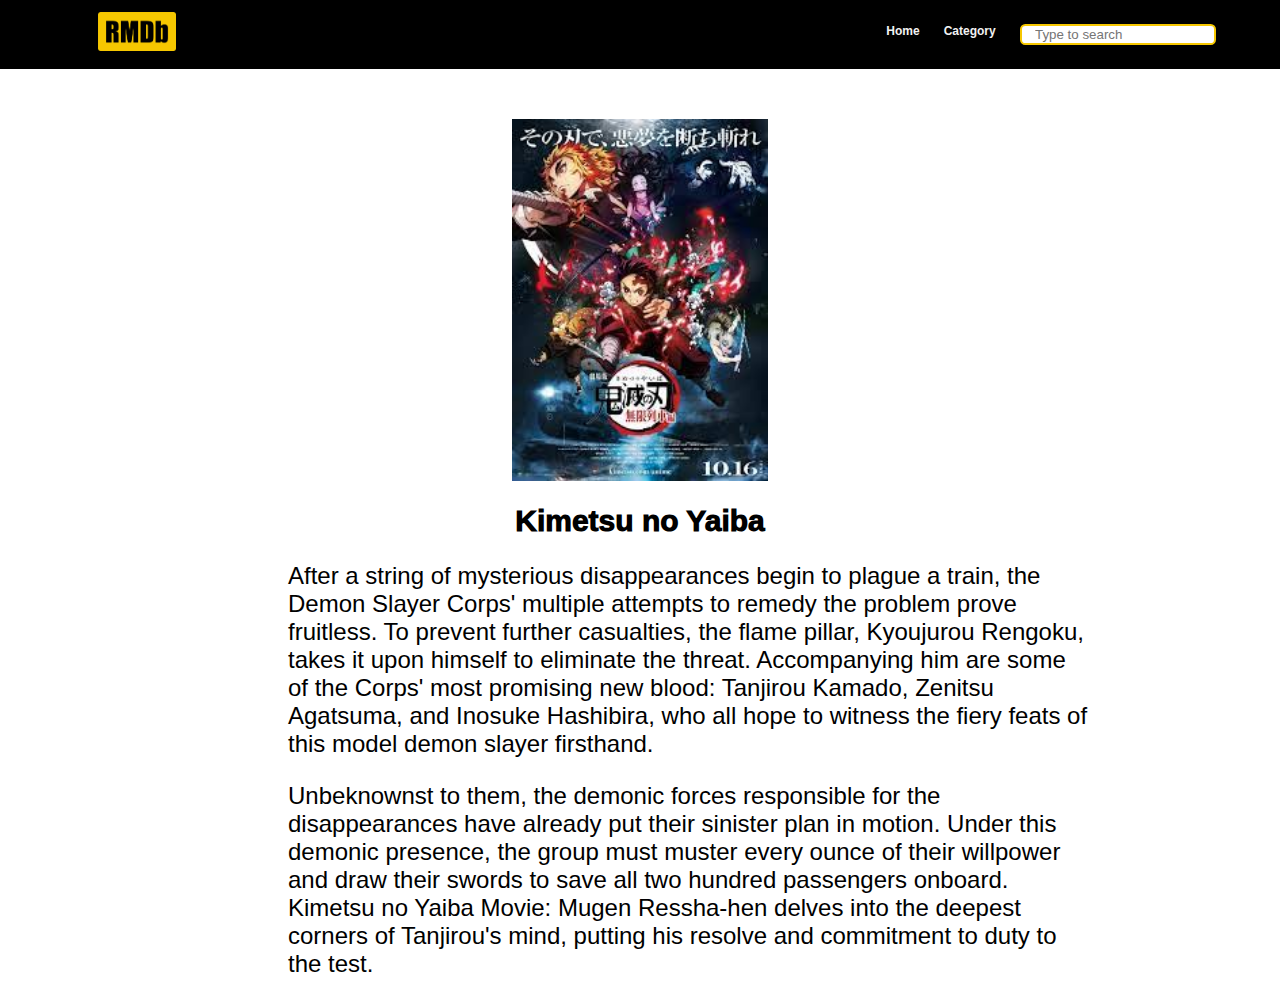
<file: html/movie1.html>
<!DOCTYPE html>
<html lang="en">
<head>
    <meta charset="UTF-8">
    <meta http-equiv="X-UA-Compatible" content="IE=edge">
    <meta name="viewport" content="width=device-width, initial-scale=1.0">
    <link rel="shortcut icon" href="/Assets/RMDb.png">
    <link rel="stylesheet" href="/css/header.css">
    <link rel="stylesheet" href="/css/movie.css">
    <title>RMDb: Kimetsu no Yaiba</title>
</head>
<body>
    <header>
        <div class="container container-nav">
            <a href="index.html"><img class="logo" src="/Assets/RMDb.png" alt="image not found"></a>
            <nav>
                <ul>
                    <li><a href="#">Home</a></li>
                    <li><a href="#">Category</a></li>
                    <li><input class="search-text" type="text" name="" placeholder="Type to search"></li>
                </ul>
            </nav> 
        </div>  
    </header>

    <section class="movie">
        <div class="image-box">
            <img src="/Assets/poster1.jpg" alt="">
        </div>
        <h1>Kimetsu no Yaiba</h1>
        <p>After a string of mysterious disappearances begin to plague a train, the Demon Slayer Corps' multiple attempts to remedy the problem prove fruitless. To prevent further casualties, the flame pillar, Kyoujurou Rengoku, takes it upon himself to eliminate the threat. Accompanying him are some of the Corps' most promising new blood: Tanjirou Kamado, Zenitsu Agatsuma, and Inosuke Hashibira, who all hope to witness the fiery feats of this model demon slayer firsthand.</p>
        <p>Unbeknownst to them, the demonic forces responsible for the disappearances have already put their sinister plan in motion. Under this demonic presence, the group must muster every ounce of their willpower and draw their swords to save all two hundred passengers onboard. Kimetsu no Yaiba Movie: Mugen Ressha-hen delves into the deepest corners of Tanjirou's mind, putting his resolve and commitment to duty to the test.</p>
    </section>

</body>
</html>
</file>
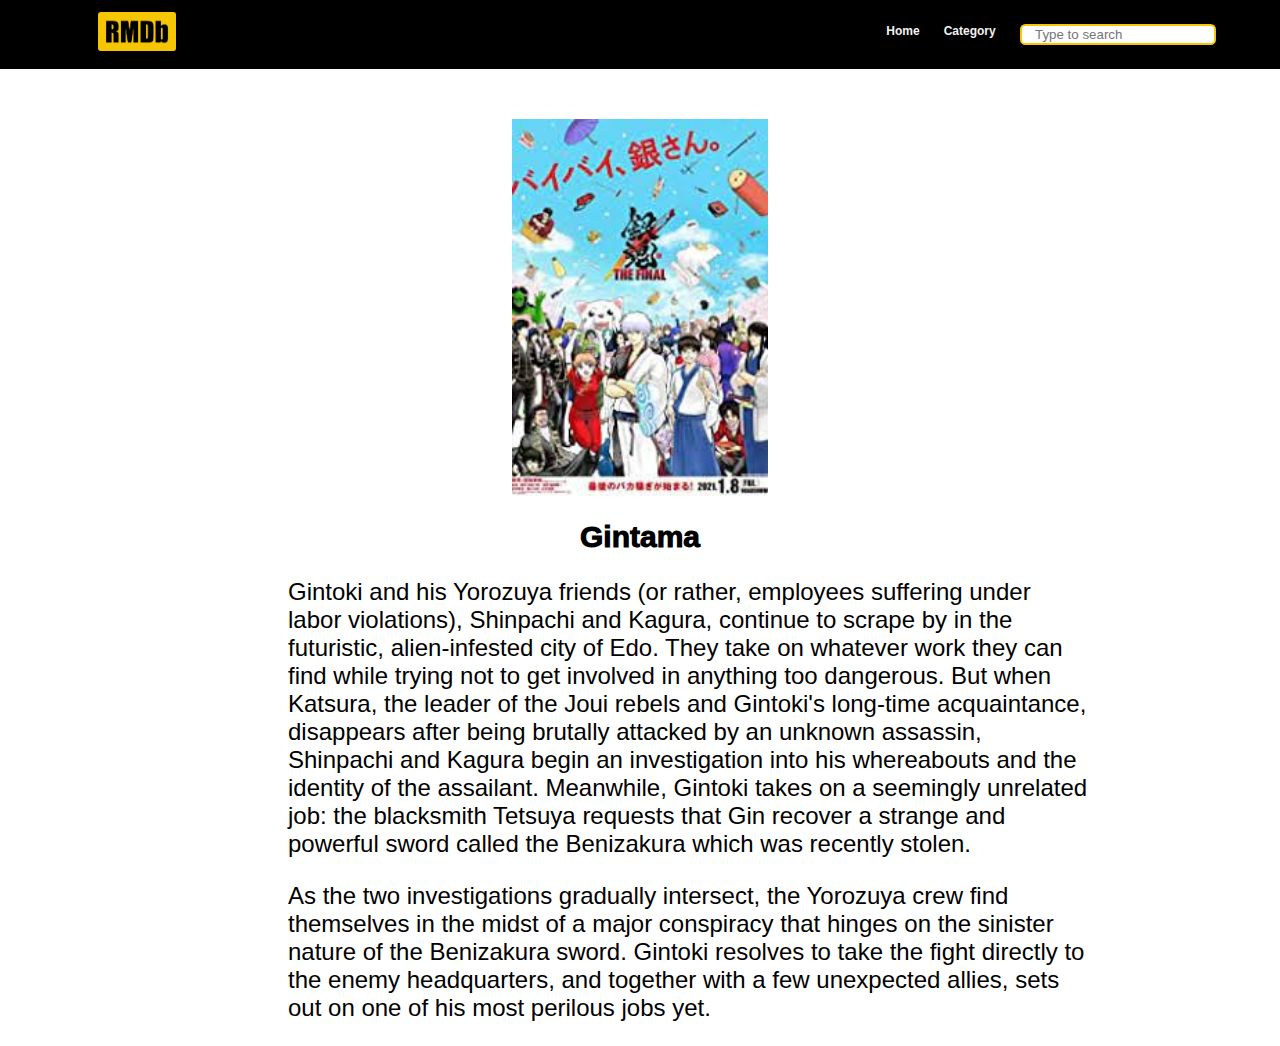
<file: html/movie10.html>
<!DOCTYPE html>
<html lang="en">
<head>
    <meta charset="UTF-8">
    <meta http-equiv="X-UA-Compatible" content="IE=edge">
    <meta name="viewport" content="width=device-width, initial-scale=1.0">
    <link rel="shortcut icon" href="/Assets/RMDb.png">
    <link rel="stylesheet" href="/css/header.css">
    <link rel="stylesheet" href="/css/movie.css">
    <title>RMDb: Gintama</title>
</head>
<body>
    <header>
        <div class="container container-nav">
            <a href="index.html"><img class="logo" src="/Assets/RMDb.png" alt="image not found"></a>
            <nav>
                <ul>
                    <li><a href="#">Home</a></li>
                    <li><a href="#">Category</a></li>
                    <li><input class="search-text" type="text" name="" placeholder="Type to search"></li>
                </ul>
            </nav> 
        </div>  
    </header>

    <section class="movie">
        <div class="image-box">
            <img src="/Assets/poster10.jpg" alt="">
        </div>
        <h1>Gintama</h1>
        <p>Gintoki and his Yorozuya friends (or rather, employees suffering under labor violations), Shinpachi and Kagura, continue to scrape by in the futuristic, alien-infested city of Edo. They take on whatever work they can find while trying not to get involved in anything too dangerous. But when Katsura, the leader of the Joui rebels and Gintoki's long-time acquaintance, disappears after being brutally attacked by an unknown assassin, Shinpachi and Kagura begin an investigation into his whereabouts and the identity of the assailant. Meanwhile, Gintoki takes on a seemingly unrelated job: the blacksmith Tetsuya requests that Gin recover a strange and powerful sword called the Benizakura which was recently stolen.</p>
        <p>As the two investigations gradually intersect, the Yorozuya crew find themselves in the midst of a major conspiracy that hinges on the sinister nature of the Benizakura sword. Gintoki resolves to take the fight directly to the enemy headquarters, and together with a few unexpected allies, sets out on one of his most perilous jobs yet.</p>
    </section>

</body>
</html>
</file>
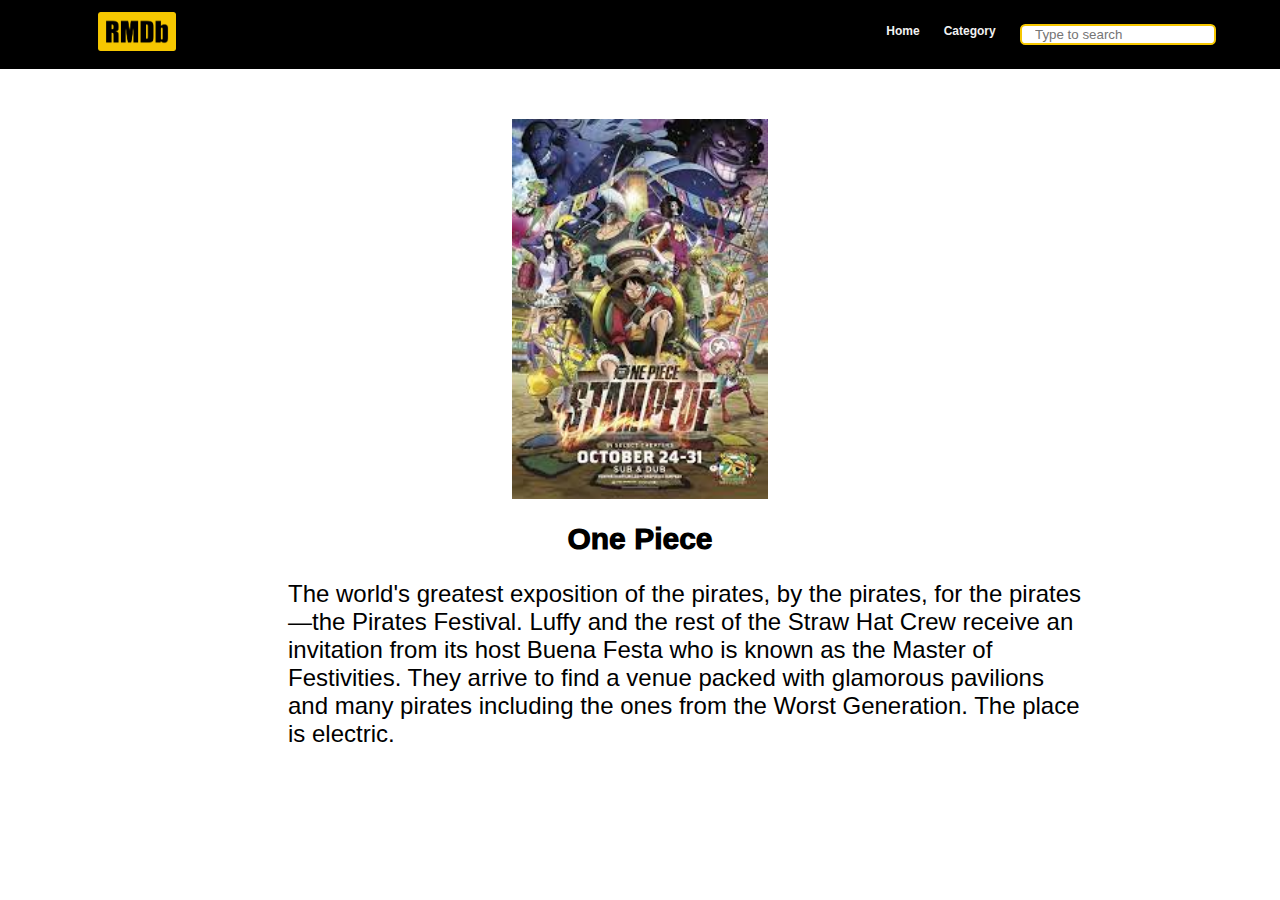
<file: html/movie2.html>
<!DOCTYPE html>
<html lang="en">
<head>
    <meta charset="UTF-8">
    <meta http-equiv="X-UA-Compatible" content="IE=edge">
    <meta name="viewport" content="width=device-width, initial-scale=1.0">
    <link rel="shortcut icon" href="/Assets/RMDb.png">
    <link rel="stylesheet" href="/css/header.css">
    <link rel="stylesheet" href="/css/movie.css">
    <title>RMDb: One Piece</title>
</head>
<body>
    <header>
        <div class="container container-nav">
            <a href="index.html"><img class="logo" src="/Assets/RMDb.png" alt="image not found"></a>
            <nav>
                <ul>
                    <li><a href="#">Home</a></li>
                    <li><a href="#">Category</a></li>
                    <li><input class="search-text" type="text" name="" placeholder="Type to search"></li>
                </ul>
            </nav> 
        </div>  
    </header>

    <section class="movie">
        <div class="image-box">
            <img src="/Assets/poster2.jpg" alt="">
        </div>
        <h1>One Piece</h1>
        <p>The world's greatest exposition of the pirates, by the pirates, for the pirates—the Pirates Festival. Luffy and the rest of the Straw Hat Crew receive an invitation from its host Buena Festa who is known as the Master of Festivities. They arrive to find a venue packed with glamorous pavilions and many pirates including the ones from the Worst Generation. The place is electric.</p>
    </section>

</body>
</html>
</file>
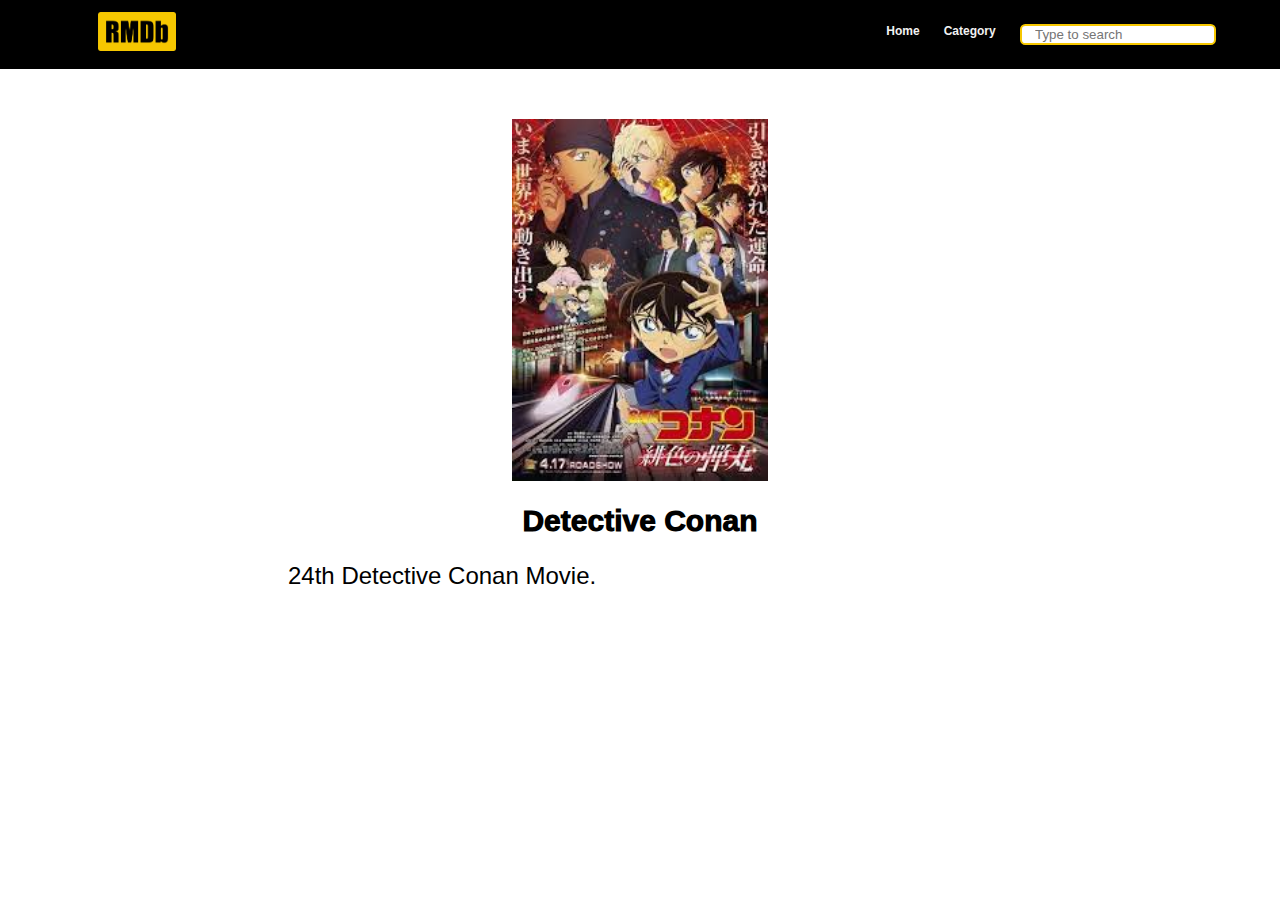
<file: html/movie3.html>
<!DOCTYPE html>
<html lang="en">
<head>
    <meta charset="UTF-8">
    <meta http-equiv="X-UA-Compatible" content="IE=edge">
    <meta name="viewport" content="width=device-width, initial-scale=1.0">
    <link rel="shortcut icon" href="/Assets/RMDb.png">
    <link rel="stylesheet" href="/css/header.css">
    <link rel="stylesheet" href="/css/movie.css">
    <title>RMDb: Detevtive Conan</title>
</head>
<body>
    <header>
        <div class="container container-nav">
            <a href="index.html"><img class="logo" src="/Assets/RMDb.png" alt="image not found"></a>
            <nav>
                <ul>
                    <li><a href="#">Home</a></li>
                    <li><a href="#">Category</a></li>
                    <li><input class="search-text" type="text" name="" placeholder="Type to search"></li>
                </ul>
            </nav> 
        </div>  
    </header>

    <section class="movie">
        <div class="image-box">
            <img src="/Assets/poster3.jpg" alt="">
        </div>
        <h1>Detective Conan</h1>
        <p>24th Detective Conan Movie.</p>
    </section>

</body>
</html>
</file>
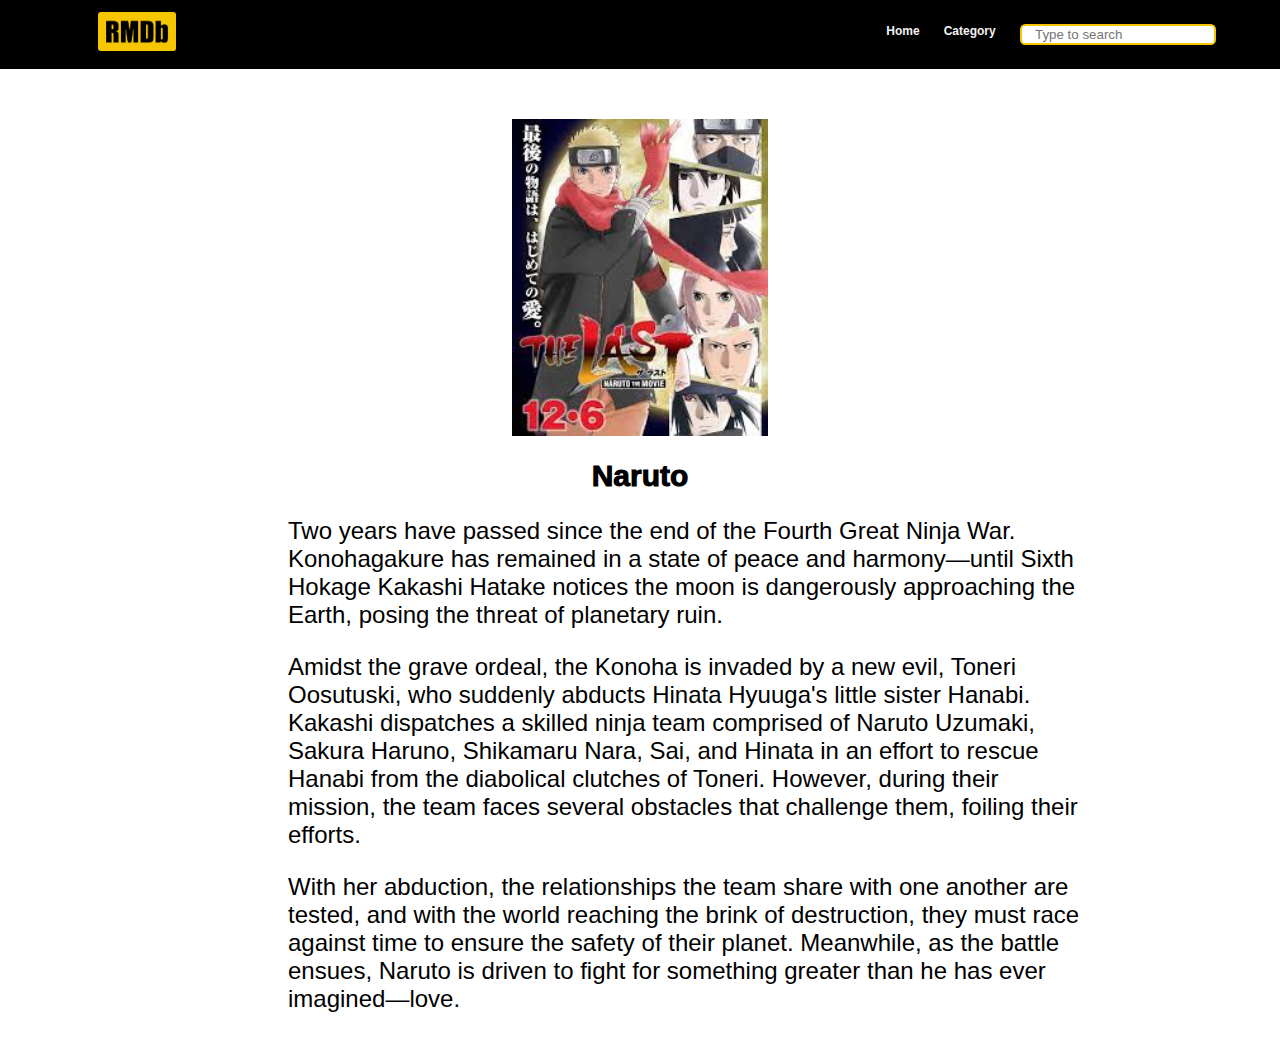
<file: html/movie4.html>
<!DOCTYPE html>
<html lang="en">
<head>
    <meta charset="UTF-8">
    <meta http-equiv="X-UA-Compatible" content="IE=edge">
    <meta name="viewport" content="width=device-width, initial-scale=1.0">
    <link rel="shortcut icon" href="/Assets/RMDb.png">
    <link rel="stylesheet" href="/css/header.css">
    <link rel="stylesheet" href="/css/movie.css">
    <title>RMDb: Naruto</title>
</head>
<body>
    <header>
        <div class="container container-nav">
            <a href="index.html"><img class="logo" src="/Assets/RMDb.png" alt="image not found"></a>
            <nav>
                <ul>
                    <li><a href="#">Home</a></li>
                    <li><a href="#">Category</a></li>
                    <li><input class="search-text" type="text" name="" placeholder="Type to search"></li>
                </ul>
            </nav> 
        </div>  
    </header>

    <section class="movie">
        <div class="image-box">
            <img src="/Assets/poster4.jpg" alt="">
        </div>
        <h1>Naruto</h1>
        <p>Two years have passed since the end of the Fourth Great Ninja War. Konohagakure has remained in a state of peace and harmony—until Sixth Hokage Kakashi Hatake notices the moon is dangerously approaching the Earth, posing the threat of planetary ruin.</p>
        <p>Amidst the grave ordeal, the Konoha is invaded by a new evil, Toneri Oosutuski, who suddenly abducts Hinata Hyuuga's little sister Hanabi. Kakashi dispatches a skilled ninja team comprised of Naruto Uzumaki, Sakura Haruno, Shikamaru Nara, Sai, and Hinata in an effort to rescue Hanabi from the diabolical clutches of Toneri. However, during their mission, the team faces several obstacles that challenge them, foiling their efforts.</p>
        <p>With her abduction, the relationships the team share with one another are tested, and with the world reaching the brink of destruction, they must race against time to ensure the safety of their planet. Meanwhile, as the battle ensues, Naruto is driven to fight for something greater than he has ever imagined—love.</p>
    </section>

</body>
</html>
</file>
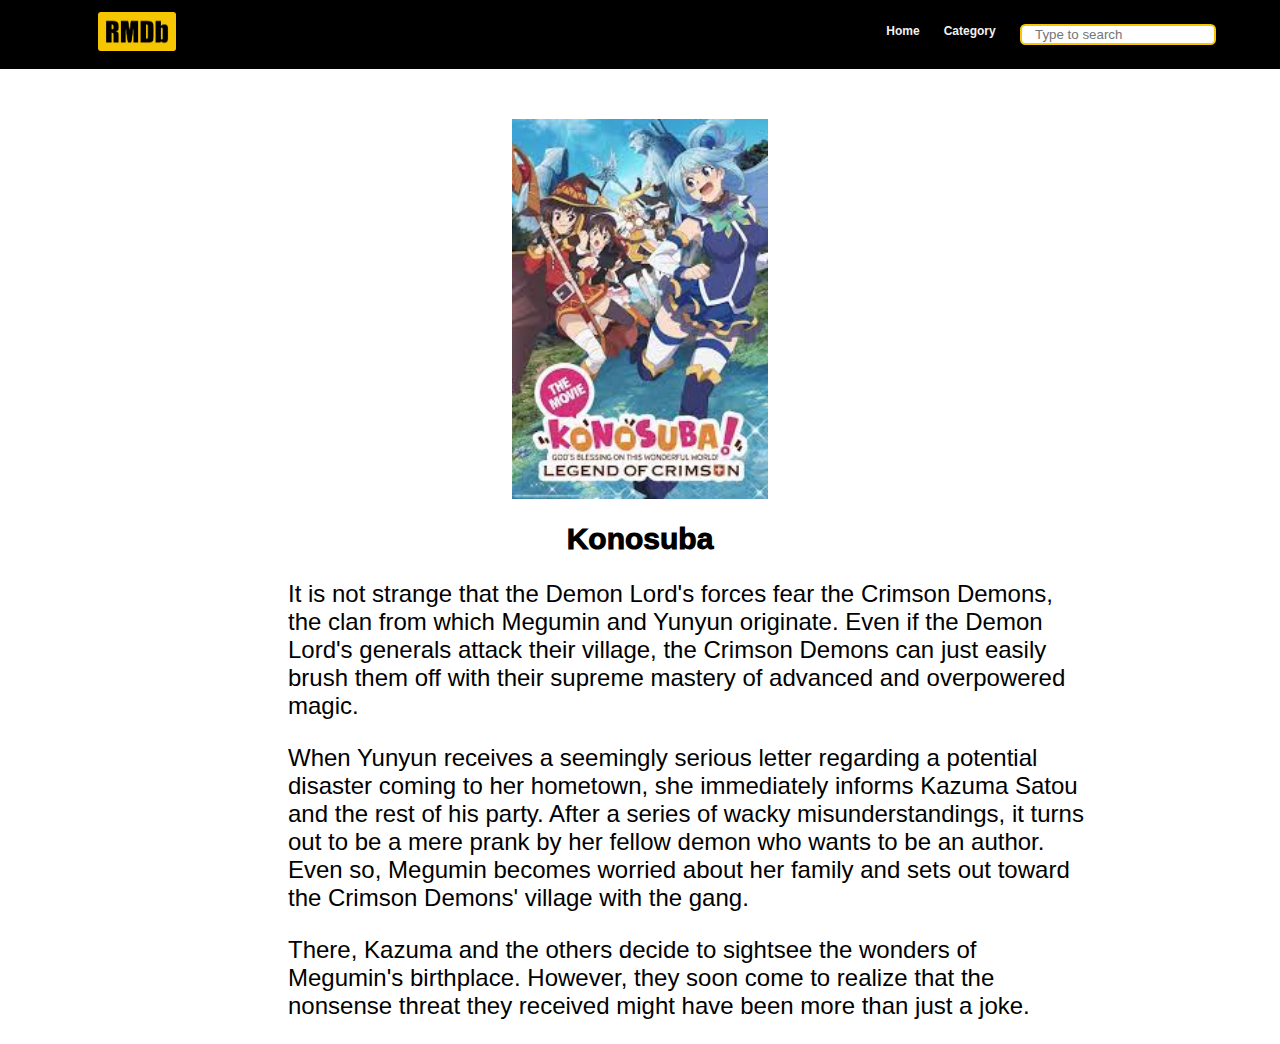
<file: html/movie5.html>
<!DOCTYPE html>
<html lang="en">
<head>
    <meta charset="UTF-8">
    <meta http-equiv="X-UA-Compatible" content="IE=edge">
    <meta name="viewport" content="width=device-width, initial-scale=1.0">
    <link rel="shortcut icon" href="/Assets/RMDb.png">
    <link rel="stylesheet" href="/css/header.css">
    <link rel="stylesheet" href="/css/movie.css">
    <title>RMDb: Konosuba</title>
</head>
<body>
    <header>
        <div class="container container-nav">
            <a href="index.html"><img class="logo" src="/Assets/RMDb.png" alt="image not found"></a>
            <nav>
                <ul>
                    <li><a href="#">Home</a></li>
                    <li><a href="#">Category</a></li>
                    <li><input class="search-text" type="text" name="" placeholder="Type to search"></li>
                </ul>
            </nav> 
        </div>  
    </header>

    <section class="movie">
        <div class="image-box">
            <img src="/Assets/poster5.jpg" alt="">
        </div>
        <h1>Konosuba</h1>
        <p>It is not strange that the Demon Lord's forces fear the Crimson Demons, the clan from which Megumin and Yunyun originate. Even if the Demon Lord's generals attack their village, the Crimson Demons can just easily brush them off with their supreme mastery of advanced and overpowered magic.</p>
        <p>When Yunyun receives a seemingly serious letter regarding a potential disaster coming to her hometown, she immediately informs Kazuma Satou and the rest of his party. After a series of wacky misunderstandings, it turns out to be a mere prank by her fellow demon who wants to be an author. Even so, Megumin becomes worried about her family and sets out toward the Crimson Demons' village with the gang.</p>
        <p>There, Kazuma and the others decide to sightsee the wonders of Megumin's birthplace. However, they soon come to realize that the nonsense threat they received might have been more than just a joke.</p>
    </section>

</body>
</html>
</file>
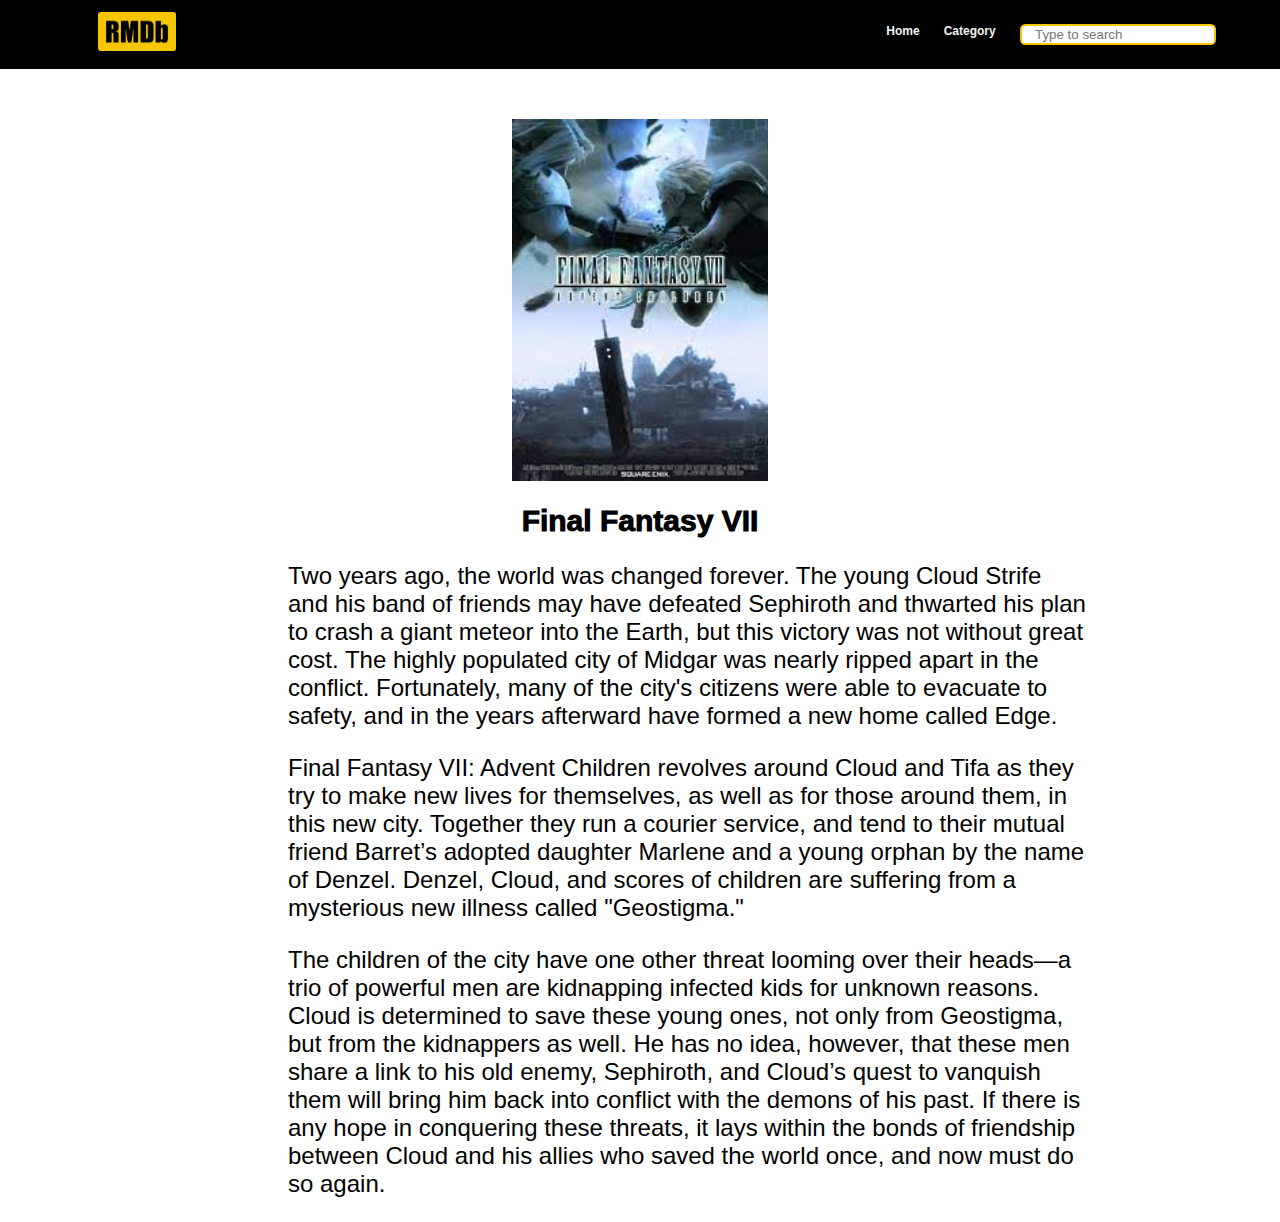
<file: html/movie6.html>
<!DOCTYPE html>
<html lang="en">
<head>
    <meta charset="UTF-8">
    <meta http-equiv="X-UA-Compatible" content="IE=edge">
    <meta name="viewport" content="width=device-width, initial-scale=1.0">
    <link rel="shortcut icon" href="/Assets/RMDb.png">
    <link rel="stylesheet" href="/css/header.css">
    <link rel="stylesheet" href="/css/movie.css">
    <title>RMDb: Final Fantasy VII</title>
</head>
<body>
    <header>
        <div class="container container-nav">
            <a href="index.html"><img class="logo" src="/Assets/RMDb.png" alt="image not found"></a>
            <nav>
                <ul>
                    <li><a href="#">Home</a></li>
                    <li><a href="#">Category</a></li>
                    <li><input class="search-text" type="text" name="" placeholder="Type to search"></li>
                </ul>
            </nav> 
        </div>  
    </header>

    <section class="movie">
        <div class="image-box">
            <img src="/Assets/poster6.jpg" alt="">
        </div>
        <h1>Final Fantasy VII</h1>
        <p>Two years ago, the world was changed forever. The young Cloud Strife and his band of friends may have defeated Sephiroth and thwarted his plan to crash a giant meteor into the Earth, but this victory was not without great cost. The highly populated city of Midgar was nearly ripped apart in the conflict. Fortunately, many of the city's citizens were able to evacuate to safety, and in the years afterward have formed a new home called Edge.</p>
        <p>Final Fantasy VII: Advent Children revolves around Cloud and Tifa as they try to make new lives for themselves, as well as for those around them, in this new city. Together they run a courier service, and tend to their mutual friend Barret’s adopted daughter Marlene and a young orphan by the name of Denzel. Denzel, Cloud, and scores of children are suffering from a mysterious new illness called "Geostigma."</p>
        <p>The children of the city have one other threat looming over their heads—a trio of powerful men are kidnapping infected kids for unknown reasons. Cloud is determined to save these young ones, not only from Geostigma, but from the kidnappers as well. He has no idea, however, that these men share a link to his old enemy, Sephiroth, and Cloud’s quest to vanquish them will bring him back into conflict with the demons of his past. If there is any hope in conquering these threats, it lays within the bonds of friendship between Cloud and his allies who saved the world once, and now must do so again.</p>
    </section>

</body>
</html>
</file>
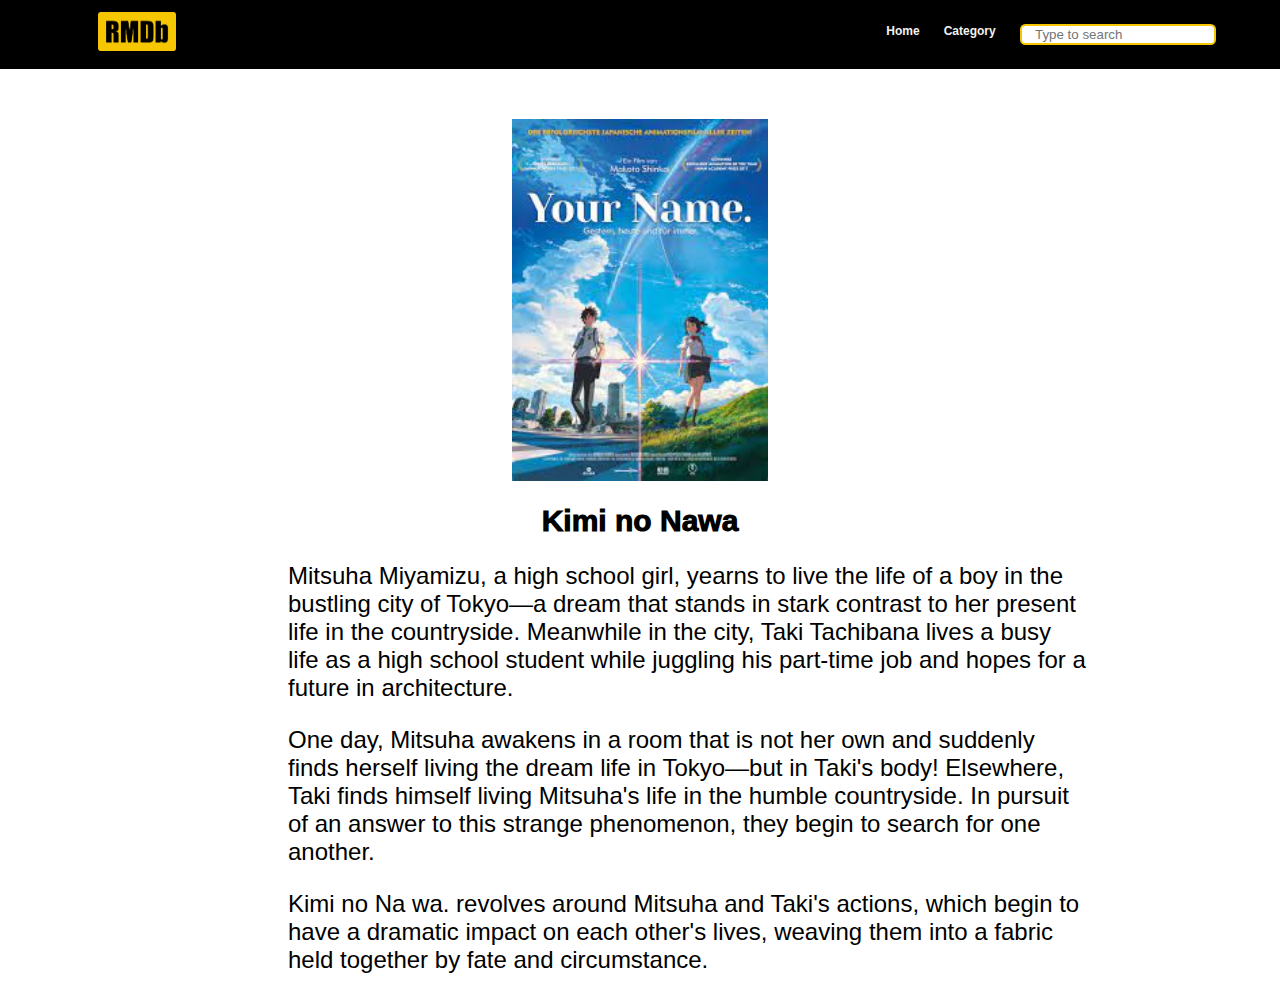
<file: html/movie7.html>
<!DOCTYPE html>
<html lang="en">
<head>
    <meta charset="UTF-8">
    <meta http-equiv="X-UA-Compatible" content="IE=edge">
    <meta name="viewport" content="width=device-width, initial-scale=1.0">
    <link rel="shortcut icon" href="/Assets/RMDb.png">
    <link rel="stylesheet" href="/css/header.css">
    <link rel="stylesheet" href="/css/movie.css">
    <title>RMDb: Kimi no Nawa</title>
</head>
<body>
    <header>
        <div class="container container-nav">
            <a href="index.html"><img class="logo" src="/Assets/RMDb.png" alt="image not found"></a>
            <nav>
                <ul>
                    <li><a href="#">Home</a></li>
                    <li><a href="#">Category</a></li>
                    <li><input class="search-text" type="text" name="" placeholder="Type to search"></li>
                </ul>
            </nav> 
        </div>  
    </header>

    <section class="movie">
        <div class="image-box">
            <img src="/Assets/poster7.jpg" alt="">
        </div>
        <h1>Kimi no Nawa</h1>
        <p>Mitsuha Miyamizu, a high school girl, yearns to live the life of a boy in the bustling city of Tokyo—a dream that stands in stark contrast to her present life in the countryside. Meanwhile in the city, Taki Tachibana lives a busy life as a high school student while juggling his part-time job and hopes for a future in architecture.            </p>
        <p>One day, Mitsuha awakens in a room that is not her own and suddenly finds herself living the dream life in Tokyo—but in Taki's body! Elsewhere, Taki finds himself living Mitsuha's life in the humble countryside. In pursuit of an answer to this strange phenomenon, they begin to search for one another.</p>
        <p>Kimi no Na wa. revolves around Mitsuha and Taki's actions, which begin to have a dramatic impact on each other's lives, weaving them into a fabric held together by fate and circumstance.</p>
    </section>

</body>
</html>
</file>
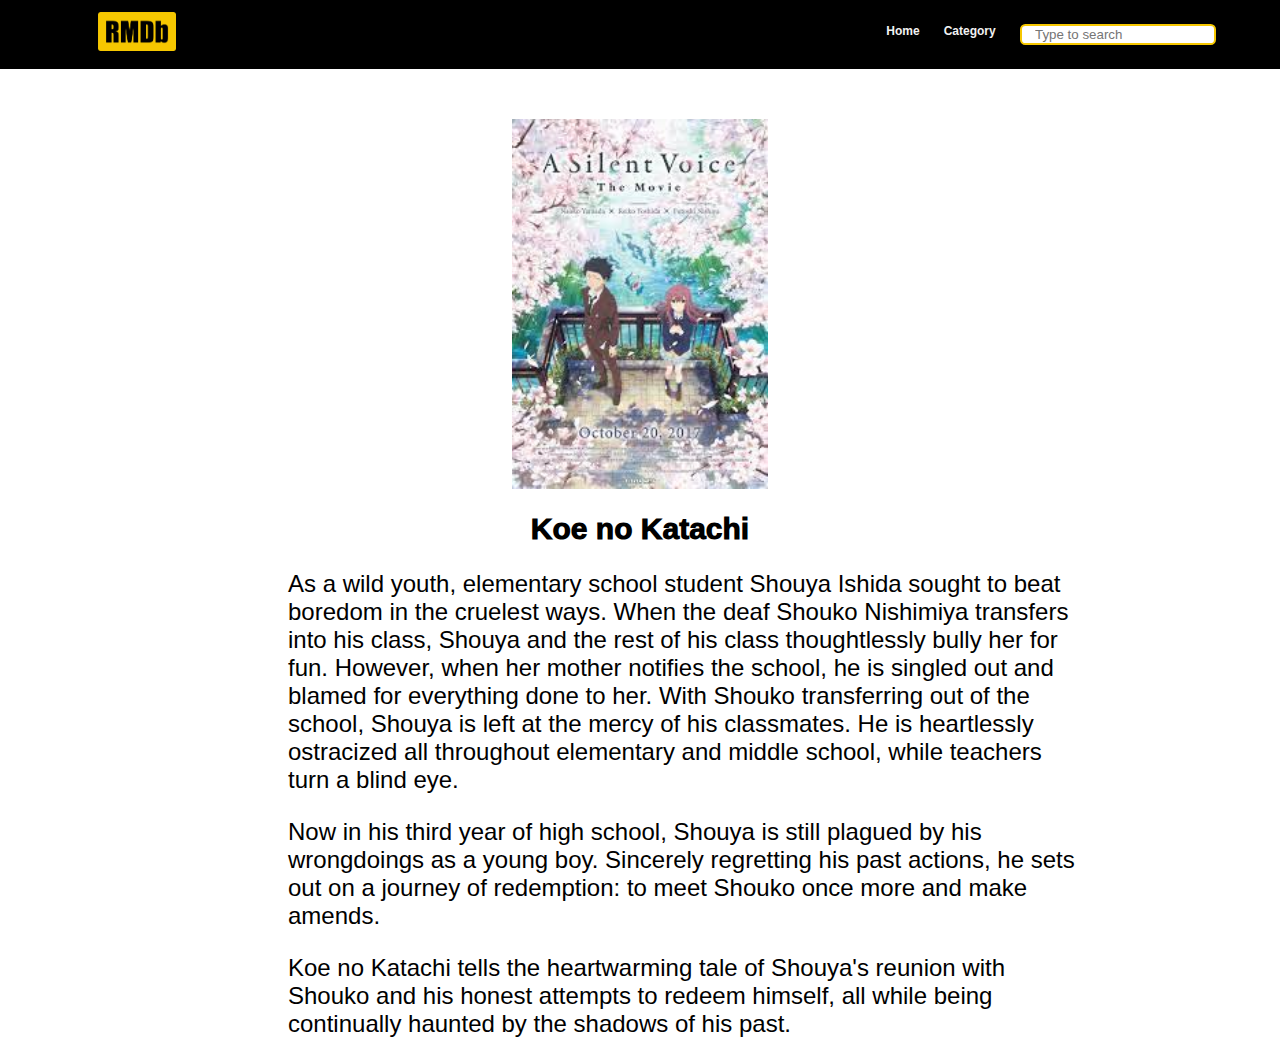
<file: html/movie8.html>
<!DOCTYPE html>
<html lang="en">
<head>
    <meta charset="UTF-8">
    <meta http-equiv="X-UA-Compatible" content="IE=edge">
    <meta name="viewport" content="width=device-width, initial-scale=1.0">
    <link rel="shortcut icon" href="/Assets/RMDb.png">
    <link rel="stylesheet" href="/css/header.css">
    <link rel="stylesheet" href="/css/movie.css">
    <title>RMDb: Koe no Katachi</title>
</head>
<body>
    <header>
        <div class="container container-nav">
            <a href="index.html"><img class="logo" src="/Assets/RMDb.png" alt="image not found"></a>
            <nav>
                <ul>
                    <li><a href="#">Home</a></li>
                    <li><a href="#">Category</a></li>
                    <li><input class="search-text" type="text" name="" placeholder="Type to search"></li>
                </ul>
            </nav> 
        </div>  
    </header>

    <section class="movie">
        <div class="image-box">
            <img src="/Assets/poster8.jpg" alt="">
        </div>
        <h1>Koe no Katachi</h1>
        <p>As a wild youth, elementary school student Shouya Ishida sought to beat boredom in the cruelest ways. When the deaf Shouko Nishimiya transfers into his class, Shouya and the rest of his class thoughtlessly bully her for fun. However, when her mother notifies the school, he is singled out and blamed for everything done to her. With Shouko transferring out of the school, Shouya is left at the mercy of his classmates. He is heartlessly ostracized all throughout elementary and middle school, while teachers turn a blind eye.</p>
        <p>Now in his third year of high school, Shouya is still plagued by his wrongdoings as a young boy. Sincerely regretting his past actions, he sets out on a journey of redemption: to meet Shouko once more and make amends.</p>
        <p>Koe no Katachi tells the heartwarming tale of Shouya's reunion with Shouko and his honest attempts to redeem himself, all while being continually haunted by the shadows of his past.</p>
    </section>

</body>
</html>
</file>
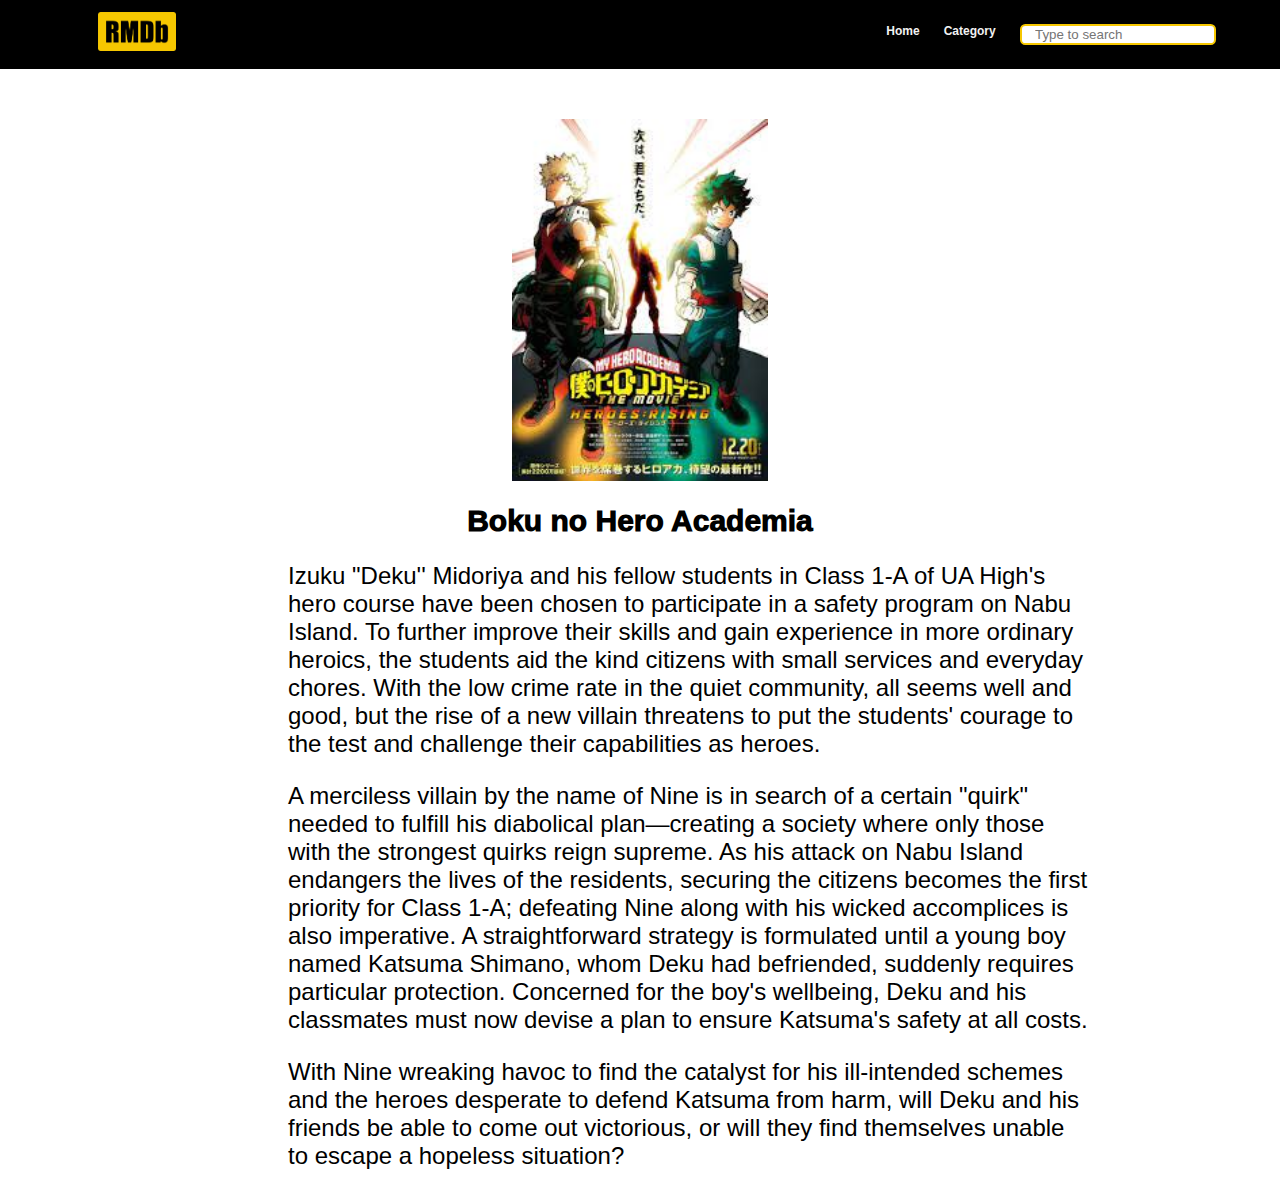
<file: html/movie9.html>
<!DOCTYPE html>
<html lang="en">
<head>
    <meta charset="UTF-8">
    <meta http-equiv="X-UA-Compatible" content="IE=edge">
    <meta name="viewport" content="width=device-width, initial-scale=1.0">
    <link rel="shortcut icon" href="/Assets/RMDb.png">
    <link rel="stylesheet" href="/css/header.css">
    <link rel="stylesheet" href="/css/movie.css">
    <title>RMDb: Boku no Hero Academia</title>
</head>
<body>
    <header>
        <div class="container container-nav">
            <a href="index.html"><img class="logo" src="/Assets/RMDb.png" alt="image not found"></a>
            <nav>
                <ul>
                    <li><a href="#">Home</a></li>
                    <li><a href="#">Category</a></li>
                    <li><input class="search-text" type="text" name="" placeholder="Type to search"></li>
                </ul>
            </nav> 
        </div>  
    </header>

    <section class="movie">
        <div class="image-box">
            <img src="/Assets/poster9.jpg" alt="">
        </div>
        <h1>Boku no Hero Academia</h1>
        <p>Izuku "Deku'' Midoriya and his fellow students in Class 1-A of UA High's hero course have been chosen to participate in a safety program on Nabu Island. To further improve their skills and gain experience in more ordinary heroics, the students aid the kind citizens with small services and everyday chores. With the low crime rate in the quiet community, all seems well and good, but the rise of a new villain threatens to put the students' courage to the test and challenge their capabilities as heroes.</p>
        <p>A merciless villain by the name of Nine is in search of a certain "quirk" needed to fulfill his diabolical plan—creating a society where only those with the strongest quirks reign supreme. As his attack on Nabu Island endangers the lives of the residents, securing the citizens becomes the first priority for Class 1-A; defeating Nine along with his wicked accomplices is also imperative. A straightforward strategy is formulated until a young boy named Katsuma Shimano, whom Deku had befriended, suddenly requires particular protection. Concerned for the boy's wellbeing, Deku and his classmates must now devise a plan to ensure Katsuma's safety at all costs.</p>
        <p>With Nine wreaking havoc to find the catalyst for his ill-intended schemes and the heroes desperate to defend Katsuma from harm, will Deku and his friends be able to come out victorious, or will they find themselves unable to escape a hopeless situation?</p>
    </section>

</body>
</html>
</file>
<file: css/header.css>
body {
    margin: 0;
    font-family: sans-serif, 'ArTarumianMHarvats';
    font-size: 12px;
}

/* ============
    TYPOGRAPHY
   ============
*/

.subtitle {
    font-style: bold;
    color: #f2f2f2;
    padding-left: 1em;
}

/* ============
      LAYOUT
   ============
*/

.container {
    width: 90%;
    margin: 0 auto;
}

.container-nav {
    display: flex;
    justify-content: space-between;
}

header {
    background-color: #121212;
    padding: 1em 0;
    background: linear-gradient(to bottom, rgba(0.0.0.0));
}

.logo {
    width: 100%;
    max-width: 90px;
    margin: 0;
    margin-left: 1.8em;
    padding-left: 1em;
}

nav ul {
    list-style: none;
    padding: 0;
    display: flex;
    justify-content: center;
}

nav li {
    /* border: 1px solid yellow; */

    margin-left: 2em;
}

nav a {
    /* border: 1px solid green; */
    text-decoration: none;
    color: #f2f2f2;
   font-weight: 800;
}

nav a:hover,
nav a:focus {
    color: #f6c700;
}

nav input {
    /* width: 100%; */
    /* height: 100%; */
    /* color: white; */
    border: 2px solid #f6c700;
    border-radius: 0.4em;
    outline: none;
    padding-left: 1em;
}

.body {
    color: #000;
}
</file>
<file: css/movie.css>
body {
    margin: 0;
    padding: 0;
    font-family: sans-serif, 'ArTarumianMHarvats';
    font-size: 12px;
}

* {
    box-sizing: border-box;
}

h1 {
    font-size: 30px;
    font-weight: 1000;
    text-align: center;
}

.movie {
    margin: 0;
}

.image-box {
    margin: auto;
}

.image-box img{
    width: 20%;
    margin-top: 50px;
    margin-left: 40%;
}

p {
    margin-left: 22.5%;
    width: 800px;
    font-size: 1.5rem;
}
</file>
